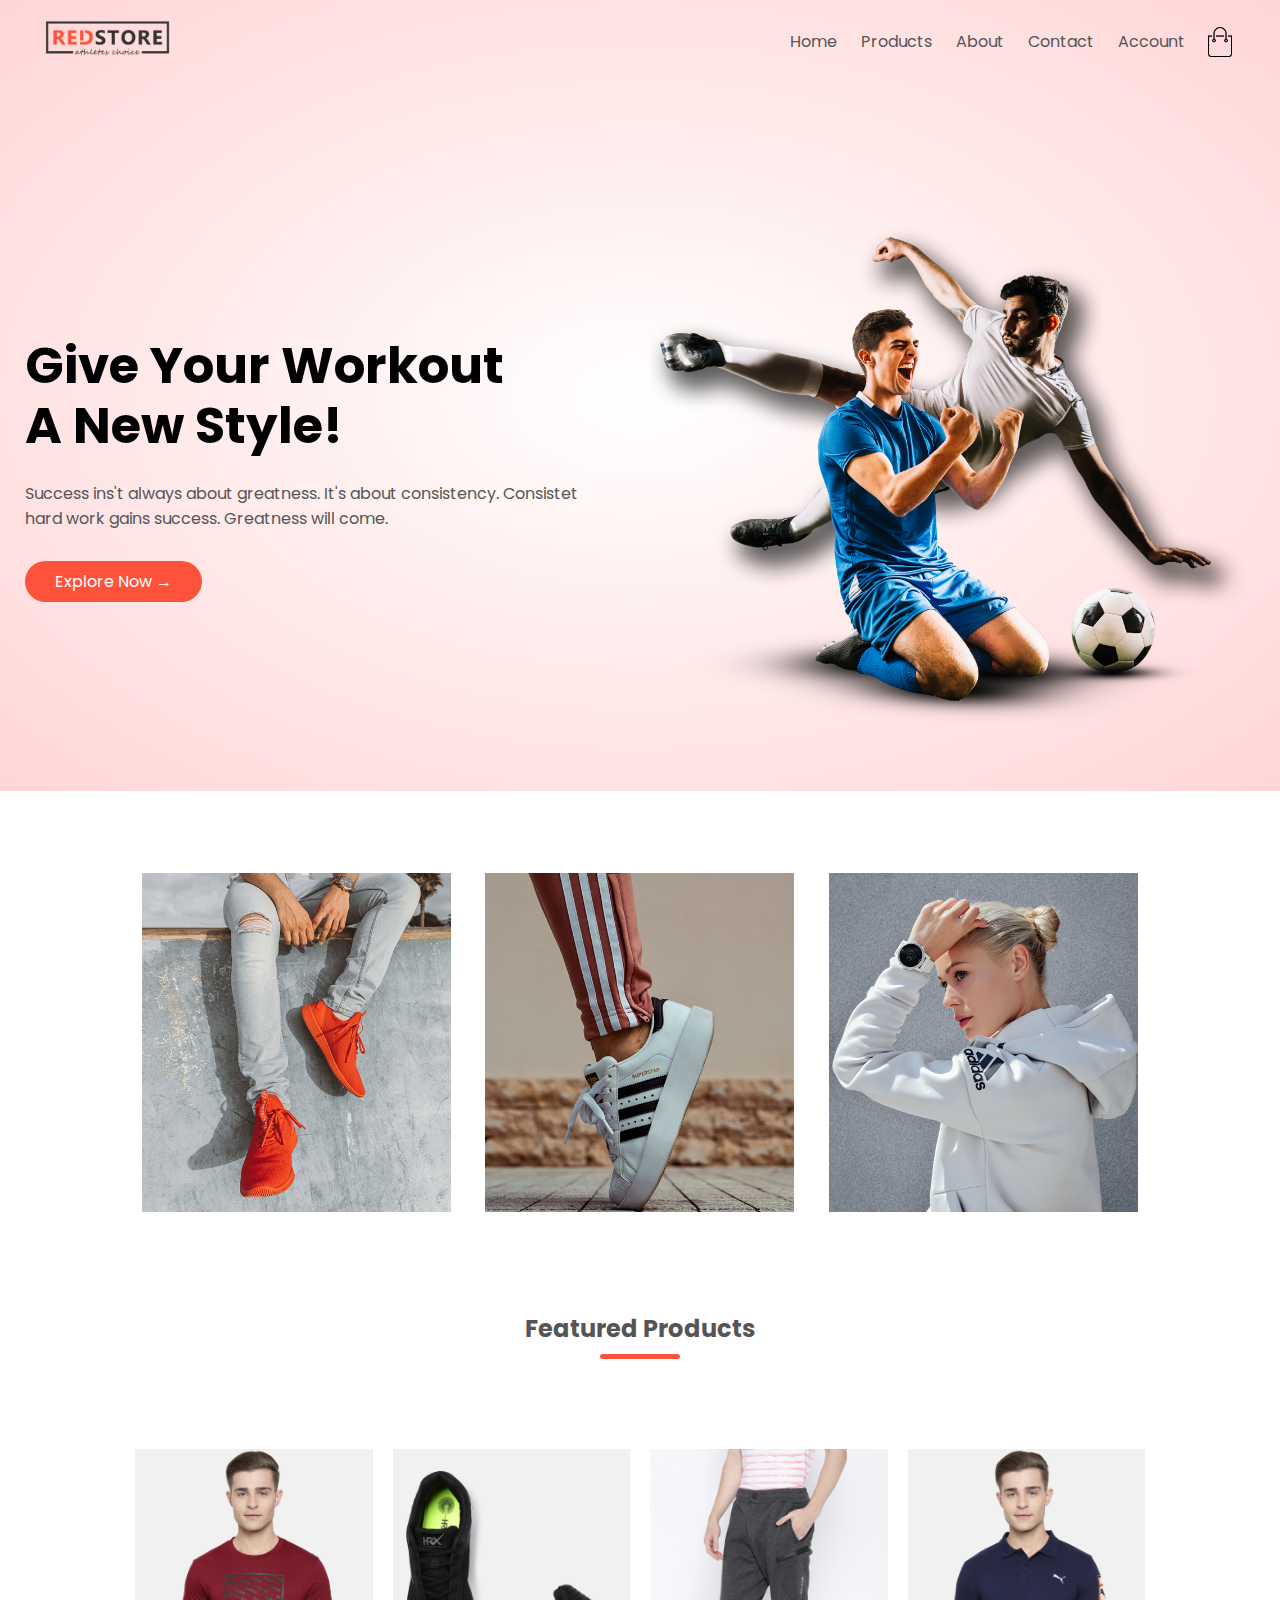
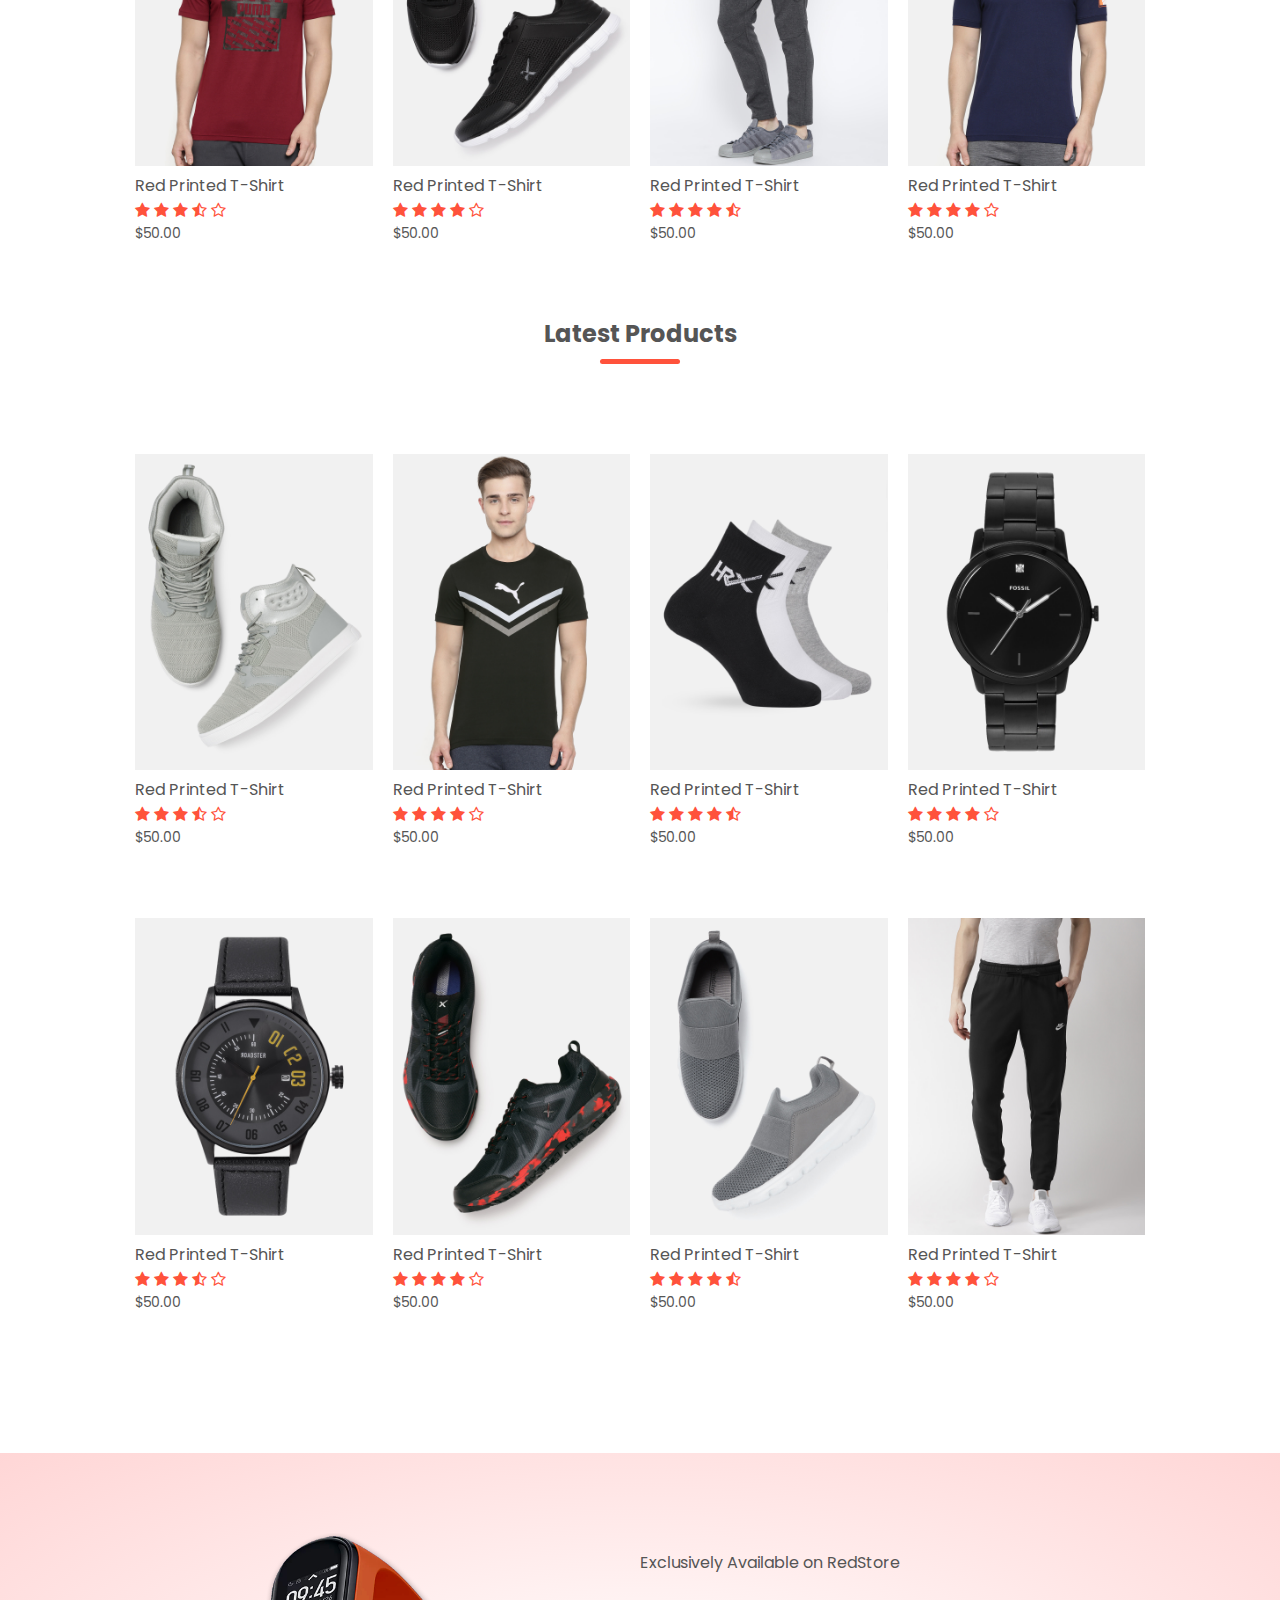
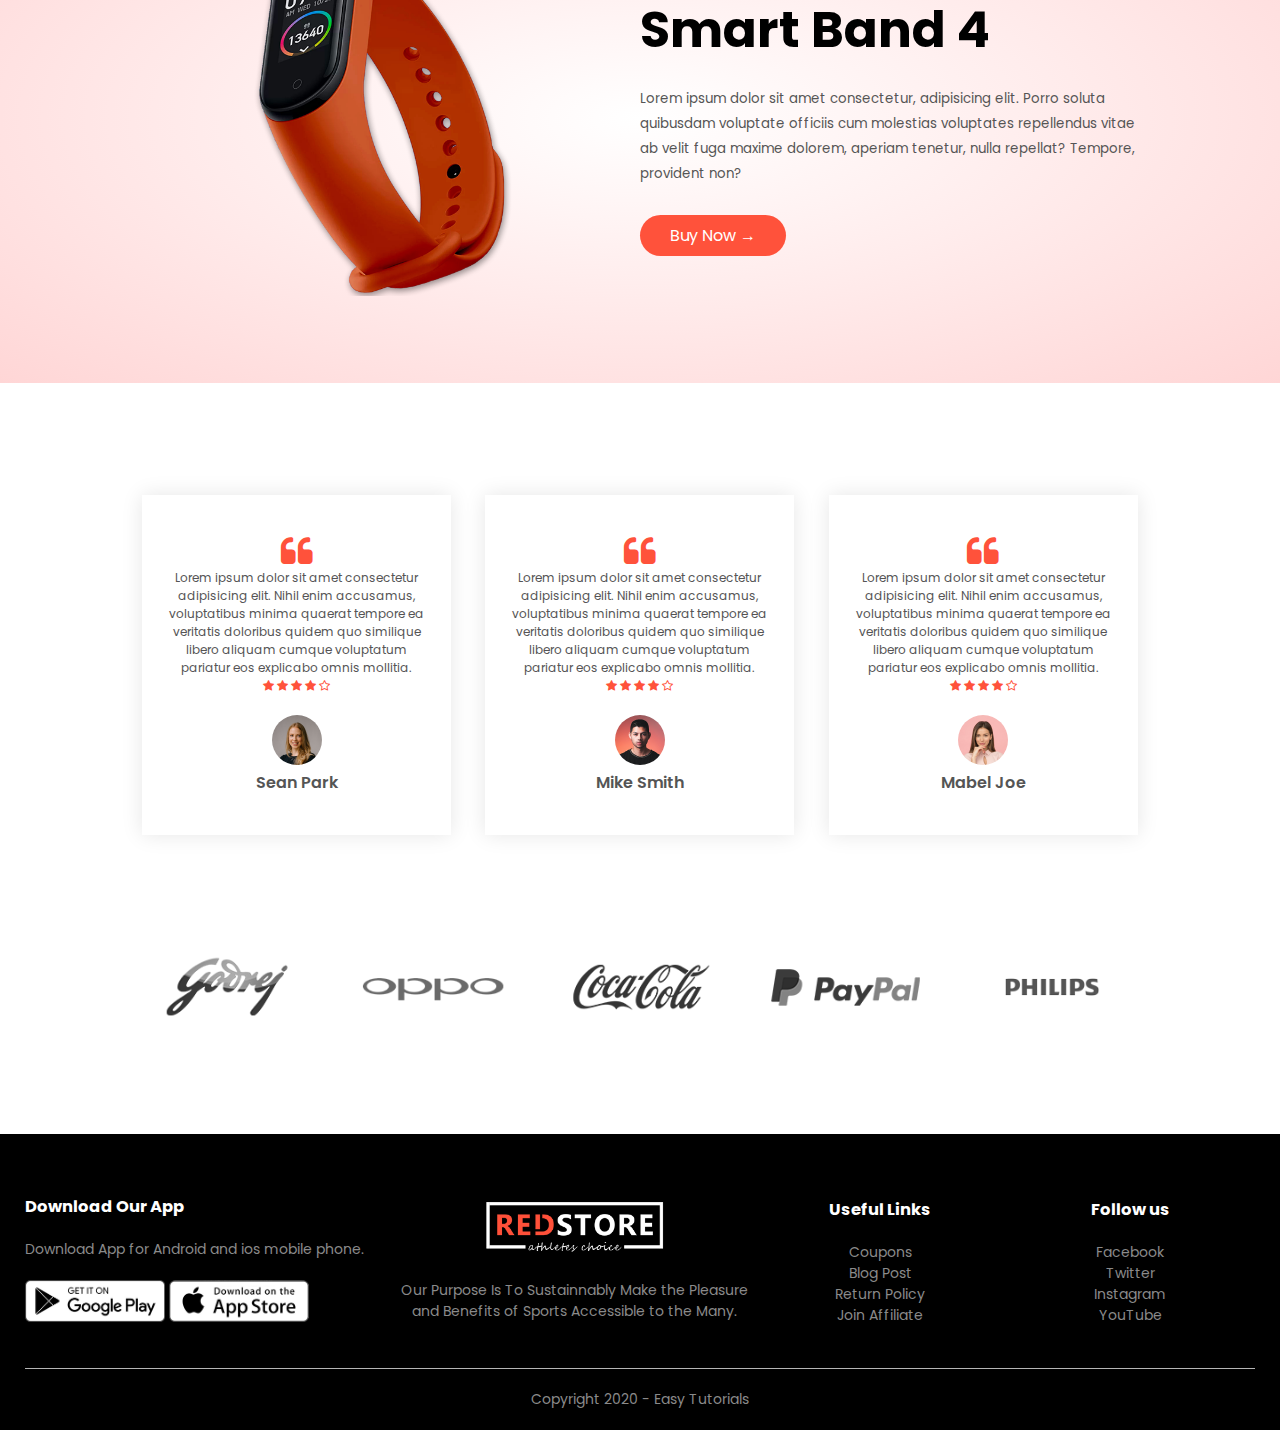
<file: index.html>
<!DOCTYPE html>
<html lang="en">

<head>
  <meta charset="UTF-8">
  <meta http-equiv="X-UA-Compatible" content="IE=edge">
  <meta name="viewport" content="width=device-width, initial-scale=1.0">
  <title>RedStore | Ecommerce Website Design</title>
  <link rel="stylesheet" href="./style/style.css">
  <link rel="preconnect" href="https://fonts.googleapis.com">
  <link rel="preconnect" href="https://fonts.gstatic.com" crossorigin>
  <link href="https://fonts.googleapis.com/css2?family=Poppins:wght@300;400;500;600&display=swap" rel="stylesheet">
  <link rel="stylesheet" href="https://stackpath.bootstrapcdn.com/font-awesome/4.7.0/css/font-awesome.min.css">
</head>

<body>
  <div class="header">
    <div class="container">
      <div class="navbar">
        <div class="logo">
          <img src="./assets/images/logo.png" width="125px">
        </div>
        <nav>
          <ul id="MenuItens">
            <li><a href="">Home</a></li>
            <li><a href="./pages/products.html">Products</a></li>
            <li><a href="">About</a></li>
            <li><a href="">Contact</a></li>
            <li><a href="">Account</a></li>
          </ul>
        </nav>
        <img src="./assets/images/cart.png" width="30px" height="30px">
        <img src="./assets/images/menu.png" class="menu-icon" onclick="menutoggle()">
      </div>
      <div class="row">
        <div class="col-2">
          <h1>Give Your Workout <br> A New Style!</h1>
          <p>Success ins't always about greatness. It's about consistency. Consistet <br> hard work gains success.
            Greatness will come. </p>
          <a href="" class="btn">Explore Now &#8594;</a>
        </div>
        <div class="col-2">
          <img src="./assets/images/image1.png">
        </div>
      </div>
    </div>
  </div>

  <!--  featured categories -->
  <div class="categories">
    <div class="small-container">
      <div class="row">
        <div class="col-3">
          <img src="./assets/images/category-1.jpg" alt="">
        </div>
        <div class="col-3">
          <img src="./assets/images/category-2.jpg" alt="">
        </div>
        <div class="col-3">
          <img src="./assets/images/category-3.jpg" alt="">
        </div>
      </div>
    </div>
  </div>

  <!--  featured products -->
  <div class="small-container">
    <h2 class="title">Featured Products</h2>
    <div class="row">
      <div class="col-4">
        <a href="./pages/products-details.html"><img src="./assets/images/product-1.jpg"></a>
        <h4>Red Printed T-Shirt</h4>
        <div class="rating">
          <i class="fa fa-star"></i>
          <i class="fa fa-star"></i>
          <i class="fa fa-star"></i>
          <i class="fa fa-star-half-o"></i>
          <i class="fa fa-star-o"></i>
        </div>
        <p>$50.00</p>
      </div>
      <div class="col-4">
        <img src="./assets/images/product-2.jpg">
        <h4>Red Printed T-Shirt</h4>
        <div class="rating">
          <i class="fa fa-star"></i>
          <i class="fa fa-star"></i>
          <i class="fa fa-star"></i>
          <i class="fa fa-star"></i>
          <i class="fa fa-star-o"></i>
        </div>
        <p>$50.00</p>
      </div>
      <div class="col-4">
        <img src="./assets/images/product-3.jpg">
        <h4>Red Printed T-Shirt</h4>
        <div class="rating">
          <i class="fa fa-star"></i>
          <i class="fa fa-star"></i>
          <i class="fa fa-star"></i>
          <i class="fa fa-star"></i>
          <i class="fa fa-star-half-o"></i>
        </div>
        <p>$50.00</p>
      </div>
      <div class="col-4">
        <img src="./assets/images/product-4.jpg">
        <h4>Red Printed T-Shirt</h4>
        <div class="rating">
          <i class="fa fa-star"></i>
          <i class="fa fa-star"></i>
          <i class="fa fa-star"></i>
          <i class="fa fa-star"></i>
          <i class="fa fa-star-o"></i>
        </div>
        <p>$50.00</p>
      </div>
    </div>
    <h2 class="title">Latest Products</h2>
    <div class="row">
      <div class="col-4">
        <img src="./assets/images/product-5.jpg">
        <h4>Red Printed T-Shirt</h4>
        <div class="rating">
          <i class="fa fa-star"></i>
          <i class="fa fa-star"></i>
          <i class="fa fa-star"></i>
          <i class="fa fa-star-half-o"></i>
          <i class="fa fa-star-o"></i>
        </div>
        <p>$50.00</p>
      </div>
      <div class="col-4">
        <img src="./assets/images/product-6.jpg">
        <h4>Red Printed T-Shirt</h4>
        <div class="rating">
          <i class="fa fa-star"></i>
          <i class="fa fa-star"></i>
          <i class="fa fa-star"></i>
          <i class="fa fa-star"></i>
          <i class="fa fa-star-o"></i>
        </div>
        <p>$50.00</p>
      </div>
      <div class="col-4">
        <img src="./assets/images/product-7.jpg">
        <h4>Red Printed T-Shirt</h4>
        <div class="rating">
          <i class="fa fa-star"></i>
          <i class="fa fa-star"></i>
          <i class="fa fa-star"></i>
          <i class="fa fa-star"></i>
          <i class="fa fa-star-half-o"></i>
        </div>
        <p>$50.00</p>
      </div>
      <div class="col-4">
        <img src="./assets/images/product-8.jpg">
        <h4>Red Printed T-Shirt</h4>
        <div class="rating">
          <i class="fa fa-star"></i>
          <i class="fa fa-star"></i>
          <i class="fa fa-star"></i>
          <i class="fa fa-star"></i>
          <i class="fa fa-star-o"></i>
        </div>
        <p>$50.00</p>
      </div>
    </div>
    <div class="row">
      <div class="col-4">
        <img src="./assets/images/product-9.jpg">
        <h4>Red Printed T-Shirt</h4>
        <div class="rating">
          <i class="fa fa-star"></i>
          <i class="fa fa-star"></i>
          <i class="fa fa-star"></i>
          <i class="fa fa-star-half-o"></i>
          <i class="fa fa-star-o"></i>
        </div>
        <p>$50.00</p>
      </div>
      <div class="col-4">
        <img src="./assets/images/product-10.jpg">
        <h4>Red Printed T-Shirt</h4>
        <div class="rating">
          <i class="fa fa-star"></i>
          <i class="fa fa-star"></i>
          <i class="fa fa-star"></i>
          <i class="fa fa-star"></i>
          <i class="fa fa-star-o"></i>
        </div>
        <p>$50.00</p>
      </div>
      <div class="col-4">
        <img src="./assets/images/product-11.jpg">
        <h4>Red Printed T-Shirt</h4>
        <div class="rating">
          <i class="fa fa-star"></i>
          <i class="fa fa-star"></i>
          <i class="fa fa-star"></i>
          <i class="fa fa-star"></i>
          <i class="fa fa-star-half-o"></i>
        </div>
        <p>$50.00</p>
      </div>
      <div class="col-4">
        <img src="./assets/images/product-12.jpg">
        <h4>Red Printed T-Shirt</h4>
        <div class="rating">
          <i class="fa fa-star"></i>
          <i class="fa fa-star"></i>
          <i class="fa fa-star"></i>
          <i class="fa fa-star"></i>
          <i class="fa fa-star-o"></i>
        </div>
        <p>$50.00</p>
      </div>
    </div>
  </div>

  <!-- offer -->
  <div class="offer">
    <div class="small-container">
      <div class="row">
        <div class="col-2">
          <img src="./assets/images/exclusive.png" class="offer-img">
        </div>
        <div class="col-2">
          <p>Exclusively Available on RedStore</p>
          <h1>Smart Band 4</h1>
          <small>Lorem ipsum dolor sit amet consectetur, adipisicing elit. Porro soluta quibusdam voluptate officiis cum
            molestias voluptates repellendus vitae ab velit fuga maxime dolorem, aperiam tenetur, nulla repellat?
            Tempore, provident non?</small>
          <br>
          <a href="" class="btn">Buy Now &#8594</a>
        </div>
      </div>
    </div>
  </div>

  <!-- testimonial -->
  <div class="testimonial">
    <div class="small-container">
      <div class="row">
        <div class="col-3">
          <i class="fa fa-quote-left"></i>
          <p>Lorem ipsum dolor sit amet consectetur adipisicing elit. Nihil enim accusamus, voluptatibus minima quaerat
            tempore ea veritatis doloribus quidem quo similique libero aliquam cumque voluptatum pariatur eos explicabo
            omnis mollitia.</p>
          <div class="rating">
            <i class="fa fa-star"></i>
            <i class="fa fa-star"></i>
            <i class="fa fa-star"></i>
            <i class="fa fa-star"></i>
            <i class="fa fa-star-o"></i>
          </div>
          <img src="./assets/images/user-1.png">
          <h3>Sean Park</h3>
        </div>
        <div class="col-3">
          <i class="fa fa-quote-left"></i>
          <p>Lorem ipsum dolor sit amet consectetur adipisicing elit. Nihil enim accusamus, voluptatibus minima quaerat
            tempore ea veritatis doloribus quidem quo similique libero aliquam cumque voluptatum pariatur eos explicabo
            omnis mollitia.</p>
          <div class="rating">
            <i class="fa fa-star"></i>
            <i class="fa fa-star"></i>
            <i class="fa fa-star"></i>
            <i class="fa fa-star"></i>
            <i class="fa fa-star-o"></i>
          </div>
          <img src="./assets/images/user-2.png">
          <h3>Mike Smith</h3>
        </div>
        <div class="col-3">
          <i class="fa fa-quote-left"></i>
          <p>Lorem ipsum dolor sit amet consectetur adipisicing elit. Nihil enim accusamus, voluptatibus minima quaerat
            tempore ea veritatis doloribus quidem quo similique libero aliquam cumque voluptatum pariatur eos explicabo
            omnis mollitia.</p>
          <div class="rating">
            <i class="fa fa-star"></i>
            <i class="fa fa-star"></i>
            <i class="fa fa-star"></i>
            <i class="fa fa-star"></i>
            <i class="fa fa-star-o"></i>
          </div>
          <img src="./assets/images/user-3.png">
          <h3>Mabel Joe</h3>
        </div>
      </div>
    </div>
  </div>

  <!-- brands-->
  <div class="brands">
    <div class="small-container">
      <div class="row">
        <div class="col-5">
          <img src="./assets/images/logo-godrej.png" alt="">
        </div>
        <div class="col-5">
          <img src="./assets/images/logo-oppo.png" alt="">
        </div>
        <div class="col-5">
          <img src="./assets/images/logo-coca-cola.png" alt="">
        </div>
        <div class="col-5">
          <img src="./assets/images/logo-paypal.png" alt="">
        </div>
        <div class="col-5">
          <img src="./assets/images/logo-philips.png" alt="">
        </div>
      </div>
    </div>
  </div>

  <!-- footer -->
  <div class="footer">
    <div class="container">
      <div class="row">
        <div class="footer-col-1">
          <h3>Download Our App</h3>
          <p>Download App for Android and ios mobile phone.</p>
          <div class="app-logo">
            <img src="./assets/images/play-store.png">
            <img src="./assets/images/app-store.png">
          </div>
        </div>
        <div class="footer-col-2">
          <img src="./assets/images/logo-white.png" alt="">
          <p>Our Purpose Is To Sustainnably Make the Pleasure and Benefits of Sports Accessible to the Many.</p>
        </div>
        <div class="footer-col-3">
          <h3>Useful Links</h3>
          <ul>
            <li>Coupons</li>
            <li>Blog Post</li>
            <li>Return Policy</li>
            <li>Join Affiliate</li>
          </ul>
        </div>
        <div class="footer-col-4">
          <h3>Follow us</h3>
          <ul>
            <li>Facebook</li>
            <li>Twitter</li>
            <li>Instagram</li>
            <li>YouTube</li>
          </ul>
        </div>
      </div>
      <hr>
      <p class="copyright">Copyright 2020 - Easy Tutorials </p>
    </div>
  </div>
</body>
<script src="./components/script.js"></script>
</html>
</file>
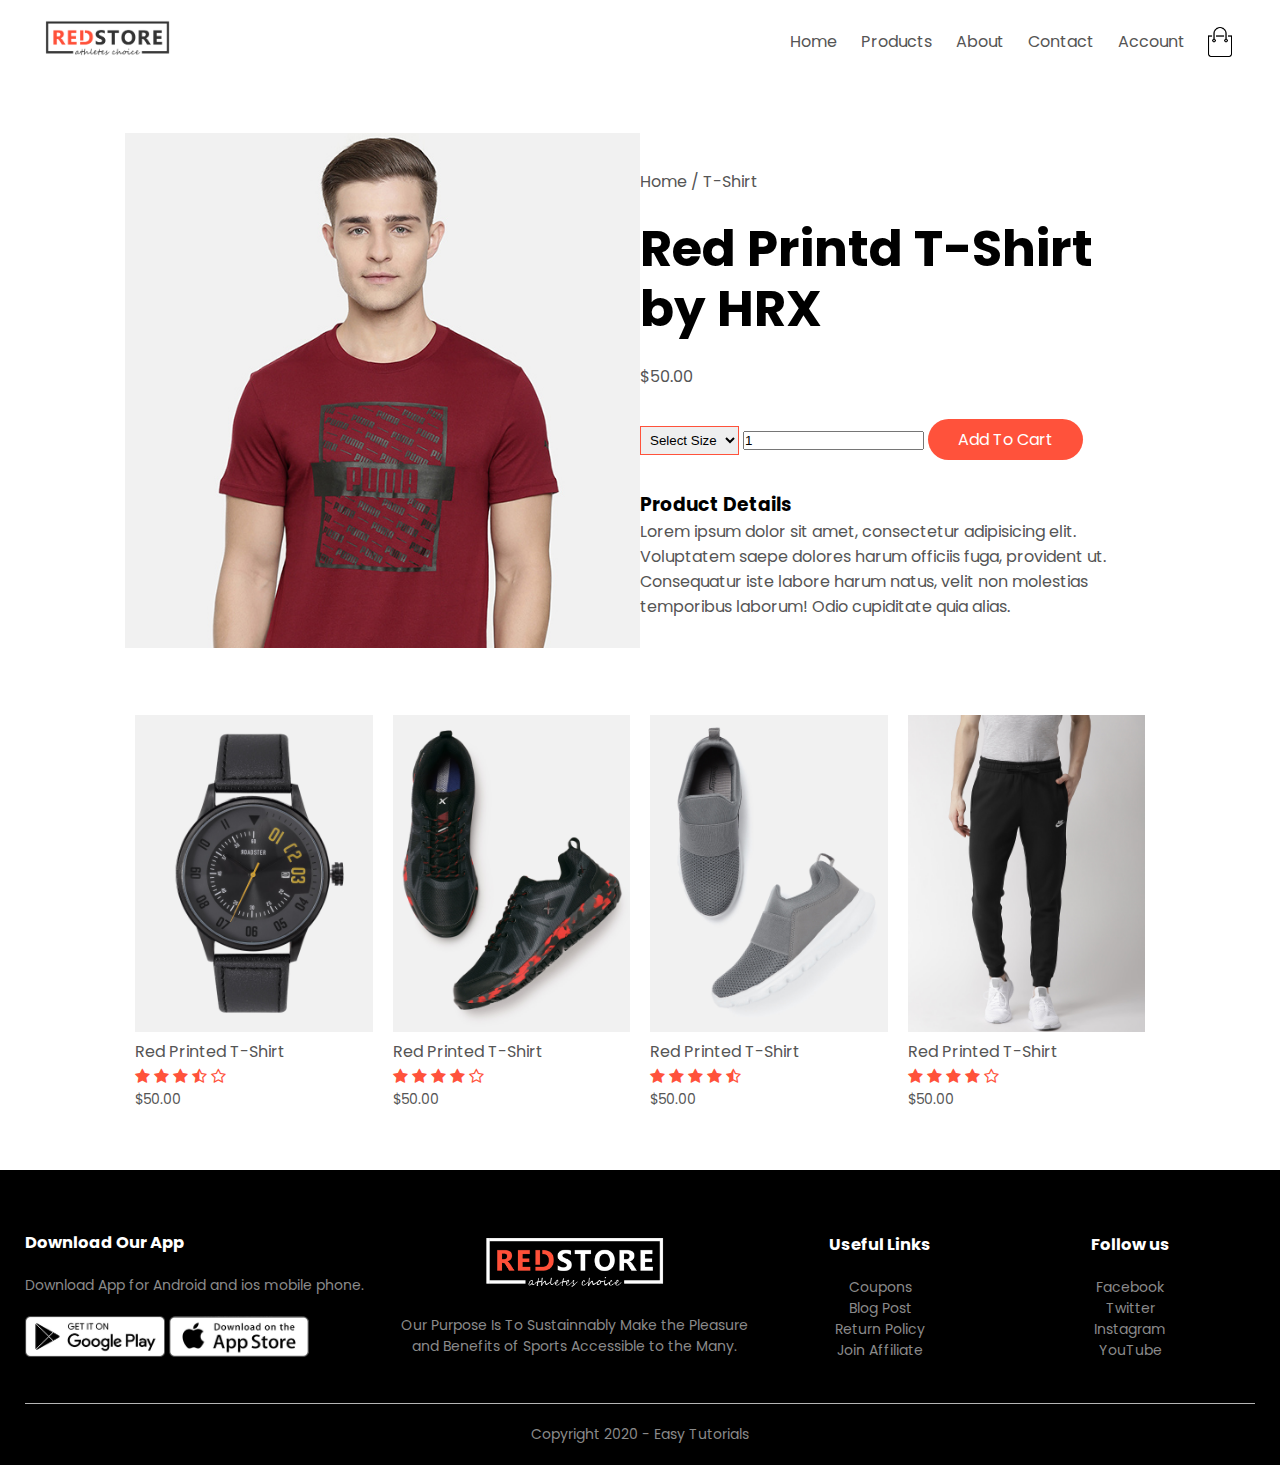
<file: pages/products-details.html>
<!DOCTYPE html>
<html lang="en">

<head>
  <meta charset="UTF-8">
  <meta http-equiv="X-UA-Compatible" content="IE=edge">
  <meta name="viewport" content="width=device-width, initial-scale=1.0">
  <title>All Products - RedStore</title>
  <link rel="stylesheet" href="../style/style.css">
  <link rel="preconnect" href="https://fonts.googleapis.com">
  <link rel="preconnect" href="https://fonts.gstatic.com" crossorigin>
  <link href="https://fonts.googleapis.com/css2?family=Poppins:wght@300;400;500;600&display=swap" rel="stylesheet">
  <link rel="stylesheet" href="https://stackpath.bootstrapcdn.com/font-awesome/4.7.0/css/font-awesome.min.css">
</head>

<body>

  <div class="container">
    <div class="navbar">
      <div class="logo">
        <img src="../assets/images/logo.png" width="125px">
      </div>
      <nav>
        <ul id="MenuItens">
          <li><a href="../index.html">Home</a></li>
          <li><a href="" class="active">Products</a></li>
          <li><a href="">About</a></li>
          <li><a href="">Contact</a></li>
          <li><a href="">Account</a></li>
        </ul>
      </nav>
      <img src="../assets/images/cart.png" width="30px" height="30px">
      <img src="../assets/images/menu.png" class="menu-icon" onclick="menutoggle()">
    </div>
  </div>

  <!-- single product details-->
  <div class="small-container">
    <div class="row">
      <div class="col-2">
        <img src="../assets/images/gallery-1.jpg" width="100%">
      </div>
      <div class="col-2">
        <p>Home / T-Shirt</p>
        <h1>Red Printd T-Shirt by HRX</h1>
        <h4>$50.00</h4>
        <select>
          <option>Select Size</option>
          <option>XXL</option>
          <option>XL</option>
          <option>Large</option>
          <option>Medium</option>
          <option>Small</option>
        </select>
        <input type="number" value="1">
        <a href="" class="btn">Add To Cart</a>
        <h3>Product Details</h3>
        <p>Lorem ipsum dolor sit amet, consectetur adipisicing elit. Voluptatem saepe dolores harum officiis fuga, provident ut. Consequatur iste labore harum natus, velit non molestias temporibus laborum! Odio cupiditate quia alias.</p>
      </div>
    </div>
  </div>

  <div class="small-container">
    <div class="row">
      <div class="col-4">
        <img src="../assets/images/product-9.jpg">
        <h4>Red Printed T-Shirt</h4>
        <div class="rating">
          <i class="fa fa-star"></i>
          <i class="fa fa-star"></i>
          <i class="fa fa-star"></i>
          <i class="fa fa-star-half-o"></i>
          <i class="fa fa-star-o"></i>
        </div>
        <p>$50.00</p>
      </div>
      <div class="col-4">
        <img src="../assets/images/product-10.jpg">
        <h4>Red Printed T-Shirt</h4>
        <div class="rating">
          <i class="fa fa-star"></i>
          <i class="fa fa-star"></i>
          <i class="fa fa-star"></i>
          <i class="fa fa-star"></i>
          <i class="fa fa-star-o"></i>
        </div>
        <p>$50.00</p>
      </div>
      <div class="col-4">
        <img src="../assets/images/product-11.jpg">
        <h4>Red Printed T-Shirt</h4>
        <div class="rating">
          <i class="fa fa-star"></i>
          <i class="fa fa-star"></i>
          <i class="fa fa-star"></i>
          <i class="fa fa-star"></i>
          <i class="fa fa-star-half-o"></i>
        </div>
        <p>$50.00</p>
      </div>
      <div class="col-4">
        <img src="../assets/images/product-12.jpg">
        <h4>Red Printed T-Shirt</h4>
        <div class="rating">
          <i class="fa fa-star"></i>
          <i class="fa fa-star"></i>
          <i class="fa fa-star"></i>
          <i class="fa fa-star"></i>
          <i class="fa fa-star-o"></i>
        </div>
        <p>$50.00</p>
      </div>
    </div>
  </div>


  <!-- footer -->
  <div class="footer">
    <div class="container">
      <div class="row">
        <div class="footer-col-1">
          <h3>Download Our App</h3>
          <p>Download App for Android and ios mobile phone.</p>
          <div class="app-logo">
            <img src="../assets/images/play-store.png">
            <img src="../assets/images/app-store.png">
          </div>
        </div>
        <div class="footer-col-2">
          <img src="../assets/images/logo-white.png" alt="">
          <p>Our Purpose Is To Sustainnably Make the Pleasure and Benefits of Sports Accessible to the Many.</p>
        </div>
        <div class="footer-col-3">
          <h3>Useful Links</h3>
          <ul>
            <li>Coupons</li>
            <li>Blog Post</li>
            <li>Return Policy</li>
            <li>Join Affiliate</li>
          </ul>
        </div>
        <div class="footer-col-4">
          <h3>Follow us</h3>
          <ul>
            <li>Facebook</li>
            <li>Twitter</li>
            <li>Instagram</li>
            <li>YouTube</li>
          </ul>
        </div>
      </div>
      <hr>
      <p class="copyright">Copyright 2020 - Easy Tutorials </p>
    </div>
  </div>
</body>
<script src="../components/script.js"></script>

</html>
</file>
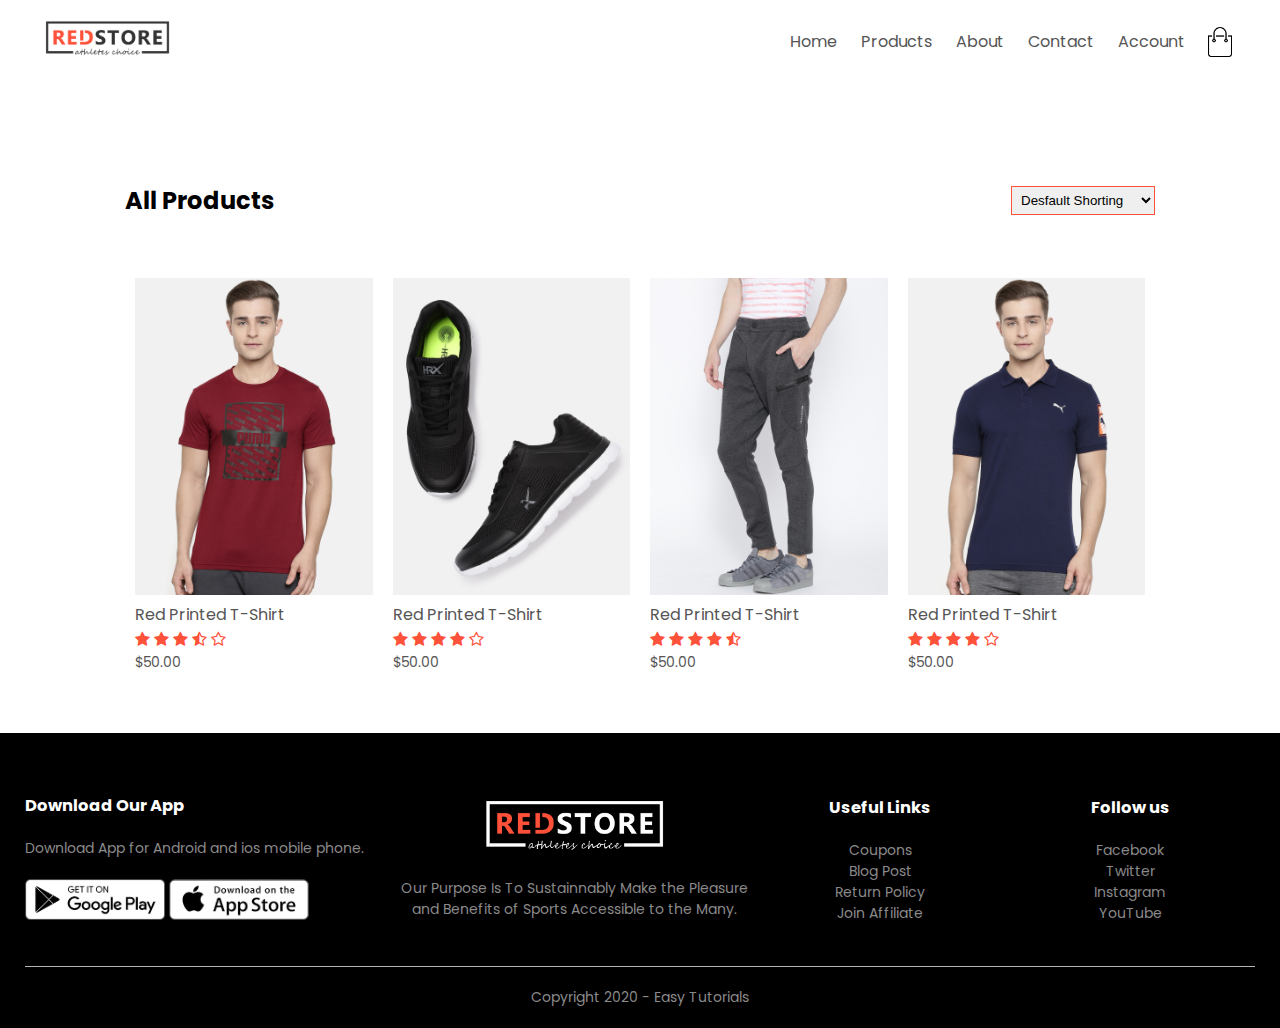
<file: pages/products.html>
<!DOCTYPE html>
<html lang="en">

<head>
  <meta charset="UTF-8">
  <meta http-equiv="X-UA-Compatible" content="IE=edge">
  <meta name="viewport" content="width=device-width, initial-scale=1.0">
  <title>All Products - RedStore</title>
  <link rel="stylesheet" href="../style/style.css">
  <link rel="preconnect" href="https://fonts.googleapis.com">
  <link rel="preconnect" href="https://fonts.gstatic.com" crossorigin>
  <link href="https://fonts.googleapis.com/css2?family=Poppins:wght@300;400;500;600&display=swap" rel="stylesheet">
  <link rel="stylesheet" href="https://stackpath.bootstrapcdn.com/font-awesome/4.7.0/css/font-awesome.min.css">
</head>

<body>

    <div class="container">
      <div class="navbar">
        <div class="logo">
          <img src="../assets/images/logo.png" width="125px">
        </div>
        <nav>
          <ul id="MenuItens">
            <li><a href="../index.html">Home</a></li>
            <li><a href="" class="active">Products</a></li>
            <li><a href="">About</a></li>
            <li><a href="">Contact</a></li>
            <li><a href="">Account</a></li>
          </ul>
        </nav>
        <img src="../assets/images/cart.png" width="30px" height="30px">
        <img src="../assets/images/menu.png" class="menu-icon" onclick="menutoggle()">
      </div>
    </div>

  <div class="small-container">

    <div class="row row-2">
      <h2>All Products</h2>
      <select>
        <option>Desfault Shorting</option>
        <option>Short by price</option>
        <option>Short by popularity</option>
        <option>Short by rating</option>
        <option>Short by sale</option>
      </select>
    </div>

    <div class="row">
      <div class="col-4">
        <img src="../assets/images/product-1.jpg">
        <h4>Red Printed T-Shirt</h4>
        <div class="rating">
          <i class="fa fa-star"></i>
          <i class="fa fa-star"></i>
          <i class="fa fa-star"></i>
          <i class="fa fa-star-half-o"></i>
          <i class="fa fa-star-o"></i>
        </div>
        <p>$50.00</p>
      </div>
      <div class="col-4">
        <img src="../assets/images/product-2.jpg">
        <h4>Red Printed T-Shirt</h4>
        <div class="rating">
          <i class="fa fa-star"></i>
          <i class="fa fa-star"></i>
          <i class="fa fa-star"></i>
          <i class="fa fa-star"></i>
          <i class="fa fa-star-o"></i>
        </div>
        <p>$50.00</p>
      </div>
      <div class="col-4">
        <img src="../assets/images/product-3.jpg">
        <h4>Red Printed T-Shirt</h4>
        <div class="rating">
          <i class="fa fa-star"></i>
          <i class="fa fa-star"></i>
          <i class="fa fa-star"></i>
          <i class="fa fa-star"></i>
          <i class="fa fa-star-half-o"></i>
        </div>
        <p>$50.00</p>
      </div>
      <div class="col-4">
        <img src="../assets/images/product-4.jpg">
        <h4>Red Printed T-Shirt</h4>
        <div class="rating">
          <i class="fa fa-star"></i>
          <i class="fa fa-star"></i>
          <i class="fa fa-star"></i>
          <i class="fa fa-star"></i>
          <i class="fa fa-star-o"></i>
        </div>
        <p>$50.00</p>
      </div>
    </div>
  </div>


  <!-- footer -->
  <div class="footer">
    <div class="container">
      <div class="row">
        <div class="footer-col-1">
          <h3>Download Our App</h3>
          <p>Download App for Android and ios mobile phone.</p>
          <div class="app-logo">
            <img src="../assets/images/play-store.png">
            <img src="../assets/images/app-store.png">
          </div>
        </div>
        <div class="footer-col-2">
          <img src="../assets/images/logo-white.png" alt="">
          <p>Our Purpose Is To Sustainnably Make the Pleasure and Benefits of Sports Accessible to the Many.</p>
        </div>
        <div class="footer-col-3">
          <h3>Useful Links</h3>
          <ul>
            <li>Coupons</li>
            <li>Blog Post</li>
            <li>Return Policy</li>
            <li>Join Affiliate</li>
          </ul>
        </div>
        <div class="footer-col-4">
          <h3>Follow us</h3>
          <ul>
            <li>Facebook</li>
            <li>Twitter</li>
            <li>Instagram</li>
            <li>YouTube</li>
          </ul>
        </div>
      </div>
      <hr>
      <p class="copyright">Copyright 2020 - Easy Tutorials </p>
    </div>
  </div>
</body>
<script src="../components/script.js"></script>
</html>
</file>
<file: style/style.css>
* {
  margin: 0;
  padding: 0;
  box-sizing: border-box;
}

body {
  font-family: "Poppins", sans-serif;
}

.navbar {
  display: flex;
  align-items: center;
  padding: 20px;
}

nav {
  flex: 1;
  text-align: right;
}

nav ul {
  display: inline-block;
  list-style-type: none;
}

nav ul li {
  display: inline-block;
  margin-right: 20px;
}

a {
  text-decoration: none;
  color: #555;
}

p {
  color: #555;
}

.container {
  max-width: 1300px;
  margin: auto;
  padding-left: 25px;
  padding-right: 25px;
}

.row {
  display: flex;
  align-items: center;
  flex-wrap: wrap;
  justify-content: space-around;
}

.col-2 {
  flex-basis: 50%;
  min-width: 300px;
}

.col-2 img {
  max-width: 100%;
  padding: 50px 0;
}

.col-2 h1 {
  font-size: 50px;
  line-height: 60px;
  margin: 25px 0;
}

.btn {
  display: inline-block;
  background: #ff523b;
  color: #fff;
  padding: 8px 30px;
  margin: 30px 0;
  border-radius: 30px;
  transition: 0.5s;
}

.btn:hover {
  background: #563434;
}

.header {
  background: radial-gradient(#fff, #ffd6d6);
}

.header .row {
  margin-top: 70px;
}

.categories {
  margin: 70px 0;
}

.col-3 {
  flex-basis: 30%;
  min-width: 250px;
  margin-bottom: 30px;
}
.col-3 img {
  width: 100%;
}

.small-container {
  max-width: 1080px;
  margin: auto;
  padding-left: 25px;
  padding-right: 25px;
}

.col-4 {
  flex-basis: 25%;
  padding: 10px;
  min-width: 200px;
  margin-bottom: 50px;
  transition: transform 0.5s;
}

.col-4 img {
  width: 100%;
}

.title {
  text-align: center;
  margin: 0 auto 80px;
  position: relative;
  line-height: 60px;
  color: #555;
}

.title::after {
  content: "";
  background: #ff523b;
  width: 80px;
  height: 5px;
  border-radius: 5px;
  position: absolute;
  bottom: 0;
  left: 50%;
  transform: translate(-50%);
}

h4 {
  color: #555;
  font-weight: normal;
}

.col-4 p {
  font-size: 14px;
}

.rating .fa {
  color: #ff523b;
}

.col-4:hover {
  transform: translateY(-5px);
}

/* offer */
.offer {
  background: radial-gradient(#fff, #ffd6d6);
  margin-top: 80px;
  padding: 30px 0;
}

.col-2 .offer-img {
  padding: 50px;
}

small {
  color: #555;
}

/* testimonial */
.testimonial {
  padding-top: 100px;
}

.testimonial .col-3 {
  text-align: center;
  padding: 40px 20px;
  box-shadow: 0 0 20px 0px rgba(0, 0, 0, 0.1);
  cursor: pointer;
  transition: transform 0.5s;
}

.testimonial .col-3 img {
  width: 50px;
  margin-top: 20px;
  border-radius: 50%;
}

.testimonial .col-3:hover {
  transform: translateY(-10px);
}

.fa.fa-quote-left {
  font-size: 34px;
  color: #ff523b;
}

.col-3 {
  font-size: 12px;
  margin: 12px 0;
  color: #777;
}

.testimonial .col-3 h3 {
  font-weight: 600;
  color: #555;
  font-size: 16px;
}

/* brands */

.brands {
  margin: 100px auto;
}

.col-5 {
  width: 160px;
}

.col-5 img {
  width: 100%;
  cursor: pointer;
  filter: grayscale(100%);
}

.col-5 img:hover {
  filter: grayscale(0);
}

/* footer */
.footer {
  background: #000;
  color: #8a8a8a;
  font-size: 14px;
  padding: 60px 0 20px;
}

.footer p {
  color: #8a8a8a;
}

.footer h3 {
  color: #fff;
  margin-bottom: 20px;
}

.footer-col-1,
.footer-col-2,
.footer-col-3,
.footer-col-4 {
  min-width: 250px;
  margin-bottom: 20px;
}

.footer-col-1 {
  flex-basis: 30%;
}

.footer-col-2 {
  flex: 1;
  text-align: center;
}

.footer-col-2 img {
  width: 180px;
  margin-bottom: 20px;
}

.footer-col-3,
.footer-col-4 {
  flex-basis: 12%;
  text-align: center;
}

ul {
  list-style-type: none;
}

.app-logo {
  margin-top: 20px;
}

.app-logo img {
  width: 140px;
}

.footer hr {
  border: none;
  background: #b5b5b5;
  height: 1px;
  margin: 20px 0;
}

.copyright {
  text-align: center;
}

.menu-icon {
  width: 28px;
  margin-left: 20px;
  display: none;
}

/* all products */

.row-2 {
  justify-content: space-between;
  margin: 100px auto 50px;
}

select {
  border: 1px solid #ff523b;
  padding: 5px;
}

select:focus {
  outline: none;
}


/* media query for menu */
@media only screen and (max-width: 800px) {
  nav ul {
    position: absolute;
    top: 70px;
    left: 0;
    background: #333;
    width: 100%;
    overflow: hidden;
    transition: max-height 0.5s;
  }

  nav ul li {
    display: block;
    margin-right: 50px;
    margin-top: 10px;
    margin-bottom: 10px;
  }

  nav ul li a {
    color: #fff;
  }

  .menu-icon {
    display: block;
    cursor: pointer;
  }
}


/* media query for lass than 600 screen size */
@media only screen and (max-width: 600px) {
  .row {
    text-align: center;
  }
  .col-2, .col-3, .col-4 {
    flex-basis: 100;
  }
}

.page-btn {
  margin: 0 auto 80px;
}

.page-btn span {
  display: inline-block;
  border: 1px solid #ff523b;
  margin-left: 10px;
  width: 40px;
  height: 40px;
  text-align: center;
  line-height: 40px;
  cursor: pointer;
}

.page-btn span:hover {
  background: #ff523b;
  color: #fff;
}
</file>
